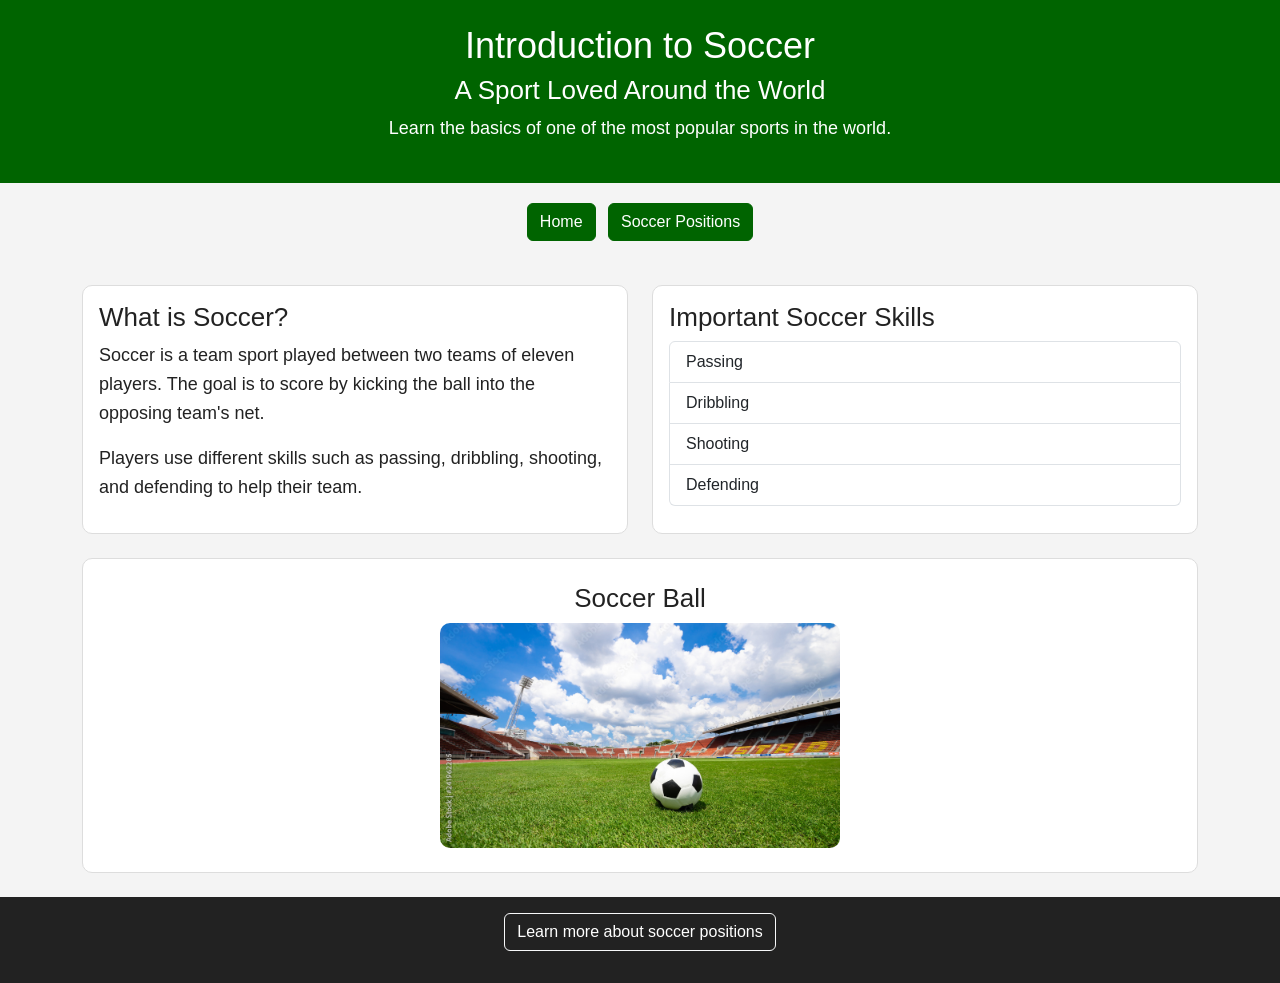
<file: index.html>
<!DOCTYPE html>
<html lang="en">

<head>
    <meta charset="UTF-8">
    <meta name="viewport" content="width=device-width, initial-scale=1.0">
    <title>Soccer Basics</title>

    <!-- Bootstrap CSS -->
    <link href="https://cdn.jsdelivr.net/npm/bootstrap@5.3.8/dist/css/bootstrap.min.css" rel="stylesheet">

    <!-- Custom CSS -->
    <link rel="stylesheet" href="./css/style.css">
</head>

<body>

    <header id="main-header" class="text-center p-4">
        <h1>Introduction to Soccer</h1>
        <h2>A Sport Loved Around the World</h2>
        <p>Learn the basics of one of the most popular sports in the world.</p>
    </header>

    <nav class="text-center p-3" aria-label="Main navigation">
        <a href="index.html" class="btn btn-primary m-1">Home</a>
        <a href="page2.html" class="btn btn-primary m-1">Soccer Positions</a>
    </nav>

    <main class="container my-4">

        <div class="row g-4">

            <section class="col-md-6">
                <div class="content-box h-100 p-3">
                    <h2>What is Soccer?</h2>

                    <p>
                        Soccer is a team sport played between two teams of eleven players.
                        The goal is to score by kicking the ball into the opposing team's net.
                    </p>

                    <p>
                        Players use different skills such as passing, dribbling, shooting,
                        and defending to help their team.
                    </p>
                </div>
            </section>

            <section class="col-md-6">
                <div class="content-box h-100 p-3">
                    <h2>Important Soccer Skills</h2>

                    <ul class="list-group">
                        <li class="list-group-item">Passing</li>
                        <li class="list-group-item">Dribbling</li>
                        <li class="list-group-item">Shooting</li>
                        <li class="list-group-item">Defending</li>
                    </ul>
                </div>
            </section>

        </div>

        <section id="soccer-image" class="content-box text-center p-4 mt-4">
            <h2>Soccer Ball</h2>

            <img
                src="images/soccer-ball.jpg"
                alt="Black and white soccer ball resting on a green field"
                class="img-fluid"
                width="400"
            >
        </section>

    </main>

    <footer id="main-footer" class="text-center p-3">
        <p>
            <a href="page2.html" class="btn btn-outline-light">
                Learn more about soccer positions
            </a>
        </p>
    </footer>

</body>
</html>
</file>
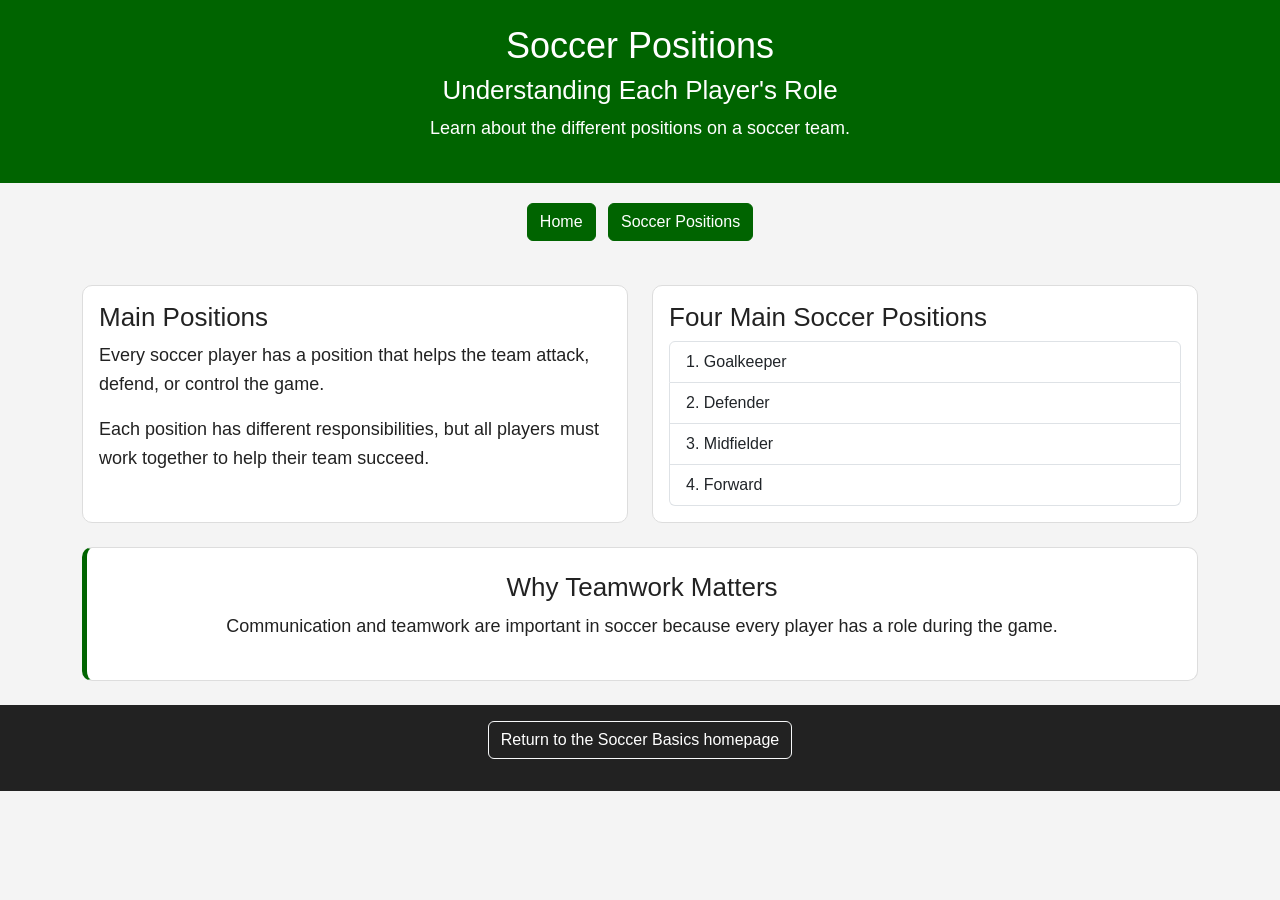
<file: page2.html>
<!DOCTYPE html>
<html lang="en">

<head>
    <meta charset="UTF-8">
    <meta name="viewport" content="width=device-width, initial-scale=1.0">
    <title>Soccer Positions</title>

    <!-- Bootstrap CSS -->
    <link href="https://cdn.jsdelivr.net/npm/bootstrap@5.3.8/dist/css/bootstrap.min.css" rel="stylesheet">

    <!-- Custom CSS -->
    <link rel="stylesheet" href="./css/style.css">
</head>

<body>

    <header id="main-header" class="text-center p-4">
        <h1>Soccer Positions</h1>
        <h2>Understanding Each Player's Role</h2>
        <p>Learn about the different positions on a soccer team.</p>
    </header>

    <nav class="text-center p-3" aria-label="Main navigation">
        <a href="index.html" class="btn btn-primary m-1">Home</a>
        <a href="page2.html" class="btn btn-primary m-1">Soccer Positions</a>
    </nav>

    <main class="container my-4">

        <div class="row g-4">

            <section class="col-md-6">
                <div class="content-box h-100 p-3">
                    <h2>Main Positions</h2>

                    <p>
                        Every soccer player has a position that helps the team attack,
                        defend, or control the game.
                    </p>

                    <p>
                        Each position has different responsibilities, but all players
                        must work together to help their team succeed.
                    </p>
                </div>
            </section>

            <section class="col-md-6">
                <div class="content-box h-100 p-3">
                    <h2>Four Main Soccer Positions</h2>

                    <ol class="list-group list-group-numbered">
                        <li class="list-group-item">Goalkeeper</li>
                        <li class="list-group-item">Defender</li>
                        <li class="list-group-item">Midfielder</li>
                        <li class="list-group-item">Forward</li>
                    </ol>
                </div>
            </section>

        </div>

        <section id="teamwork-section" class="content-box text-center p-4 mt-4">
            <h2>Why Teamwork Matters</h2>

            <p>
                Communication and teamwork are important in soccer because
                every player has a role during the game.
            </p>
        </section>

    </main>

    <footer id="main-footer" class="text-center p-3">
        <p>
            <a href="index.html" class="btn btn-outline-light">
                Return to the Soccer Basics homepage
            </a>
        </p>
    </footer>

</body>
</html>
</file>
<file: css/style.css>
/* General page style */

body {
    background-color: #f4f4f4;
    font-family: Arial, sans-serif;
    color: #222;
}


/* Custom heading styles */

h1 {
    font-size: 36px;
}

h2 {
    font-size: 26px;
}

p {
    font-size: 18px;
    line-height: 1.6;
}


/* Custom content boxes */

.content-box {
    background-color: white;
    border-radius: 10px;
    border: 1px solid #dddddd;
}


/* Custom header */

#main-header {
    background-color: darkgreen;
    color: white;
}


/* Custom footer */

#main-footer {
    background-color: #222;
    color: white;
}

#main-footer a {
    color: white;
}


/* Custom navigation button style */

nav .btn-primary {
    background-color: #006400;
    border-color: #006400;
}

nav .btn-primary:hover {
    background-color: #004d00;
    border-color: #004d00;
}


/* Custom image style */

#soccer-image img {
    border-radius: 10px;
}


/* Custom teamwork section */

#teamwork-section {
    border-left: 5px solid darkgreen;
}


/* Responsive adjustments */

@media (max-width: 768px) {

    h1 {
        font-size: 28px;
    }

    h2 {
        font-size: 22px;
    }

    p {
        font-size: 16px;
    }
}
</file>
